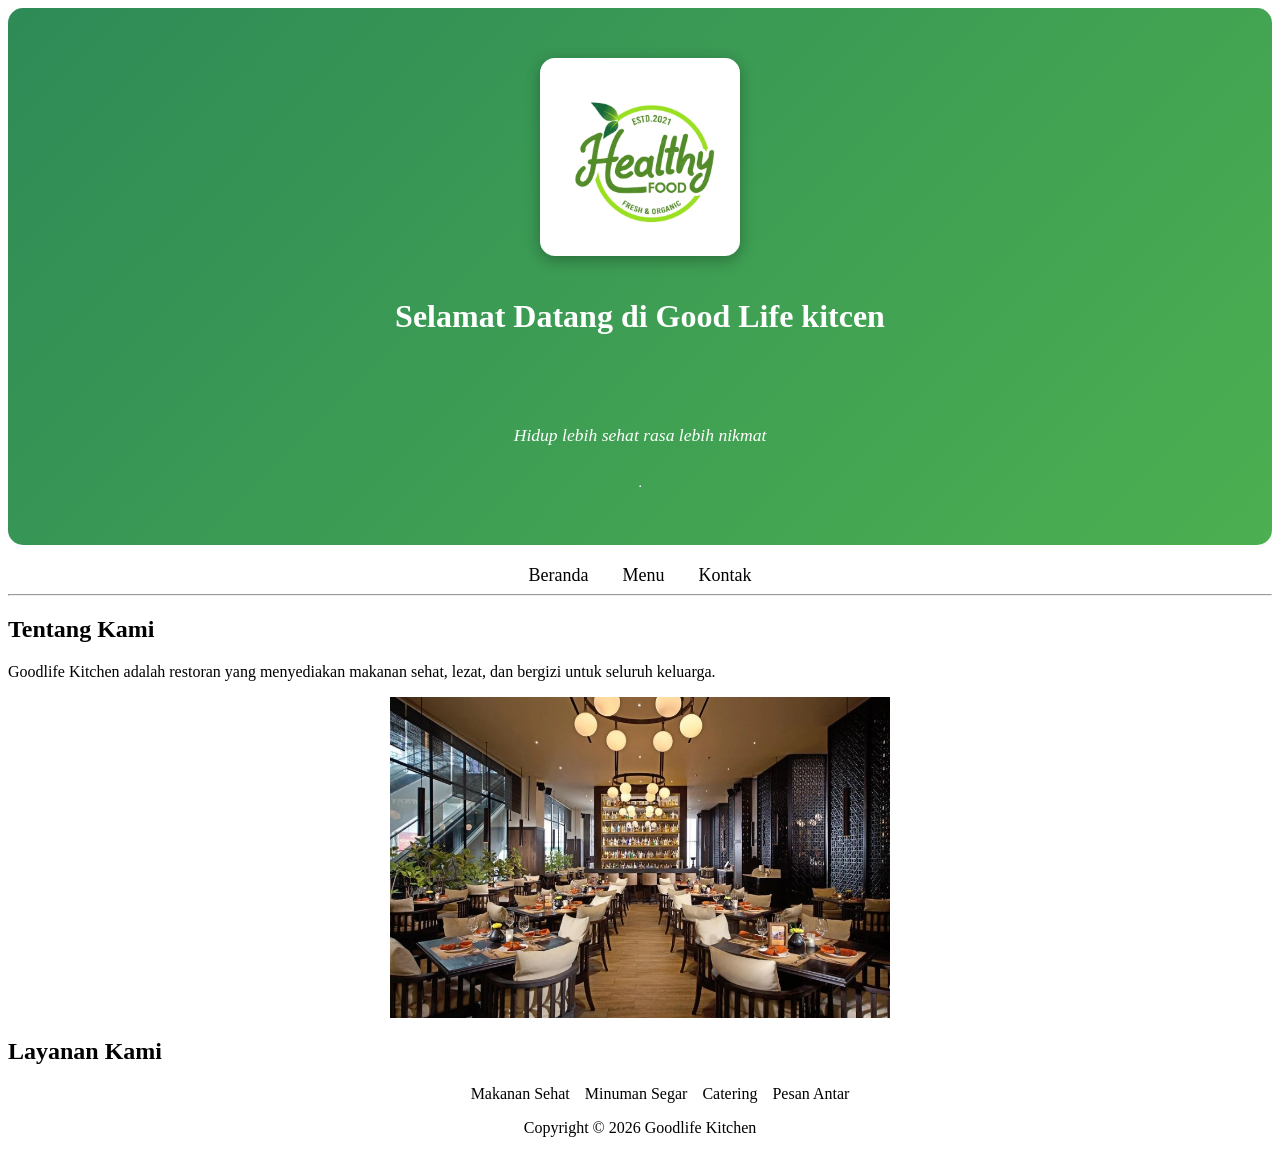
<file: index.html>
<!DOCTYPE html>
<html>
  <head>
    <title>web restoran</title>
  </head>
  <body>
    <link rel="stylesheet" href="style.css">
    
    <div class="hero">
    <img  src="Screenshot_23-6-2026_13408_img.magnific.com.jpeg" width="200"  alt="gambar" style="display:block; margin-left:auto; margin-right:auto;">
   
    <div class="hero-text">
    <h2 align="center">Selamat Datang di Good Life kitcen</h2><br>
    <p align="center">
    <em>Hidup lebih sehat rasa lebih nikmat</em>
   </div>
    <hr>
</div>
 <center>
        <a href="index.html" class="tanpa-garis">Beranda</a> 
        <a href="menu.html"class="tanpa-garis">Menu</a> 
        <a href="kontak.html" class="tanpa-garis">Kontak</a>
    </center>
    <hr>
     <h2>Tentang Kami</h2>

    <p>
        Goodlife Kitchen adalah restoran yang menyediakan
        makanan sehat, lezat, dan bergizi untuk seluruh keluarga.
    </p>
    <img src="gambar2.jpeg"  width="500"  alt="gambar" style="display:block; margin-left:auto; margin-right:auto;">
    
    <h2>Layanan Kami</h2>
    <ul>
        <li>Makanan Sehat</li>
        <li>Minuman Segar</li>
        <li>Catering</li>
        <li>Pesan Antar</li>
    </ul>
     <footer>
        <p align="center">
            Copyright © 2026 Goodlife Kitchen
        </p>
    </footer>
  </body>
</html>
</file>
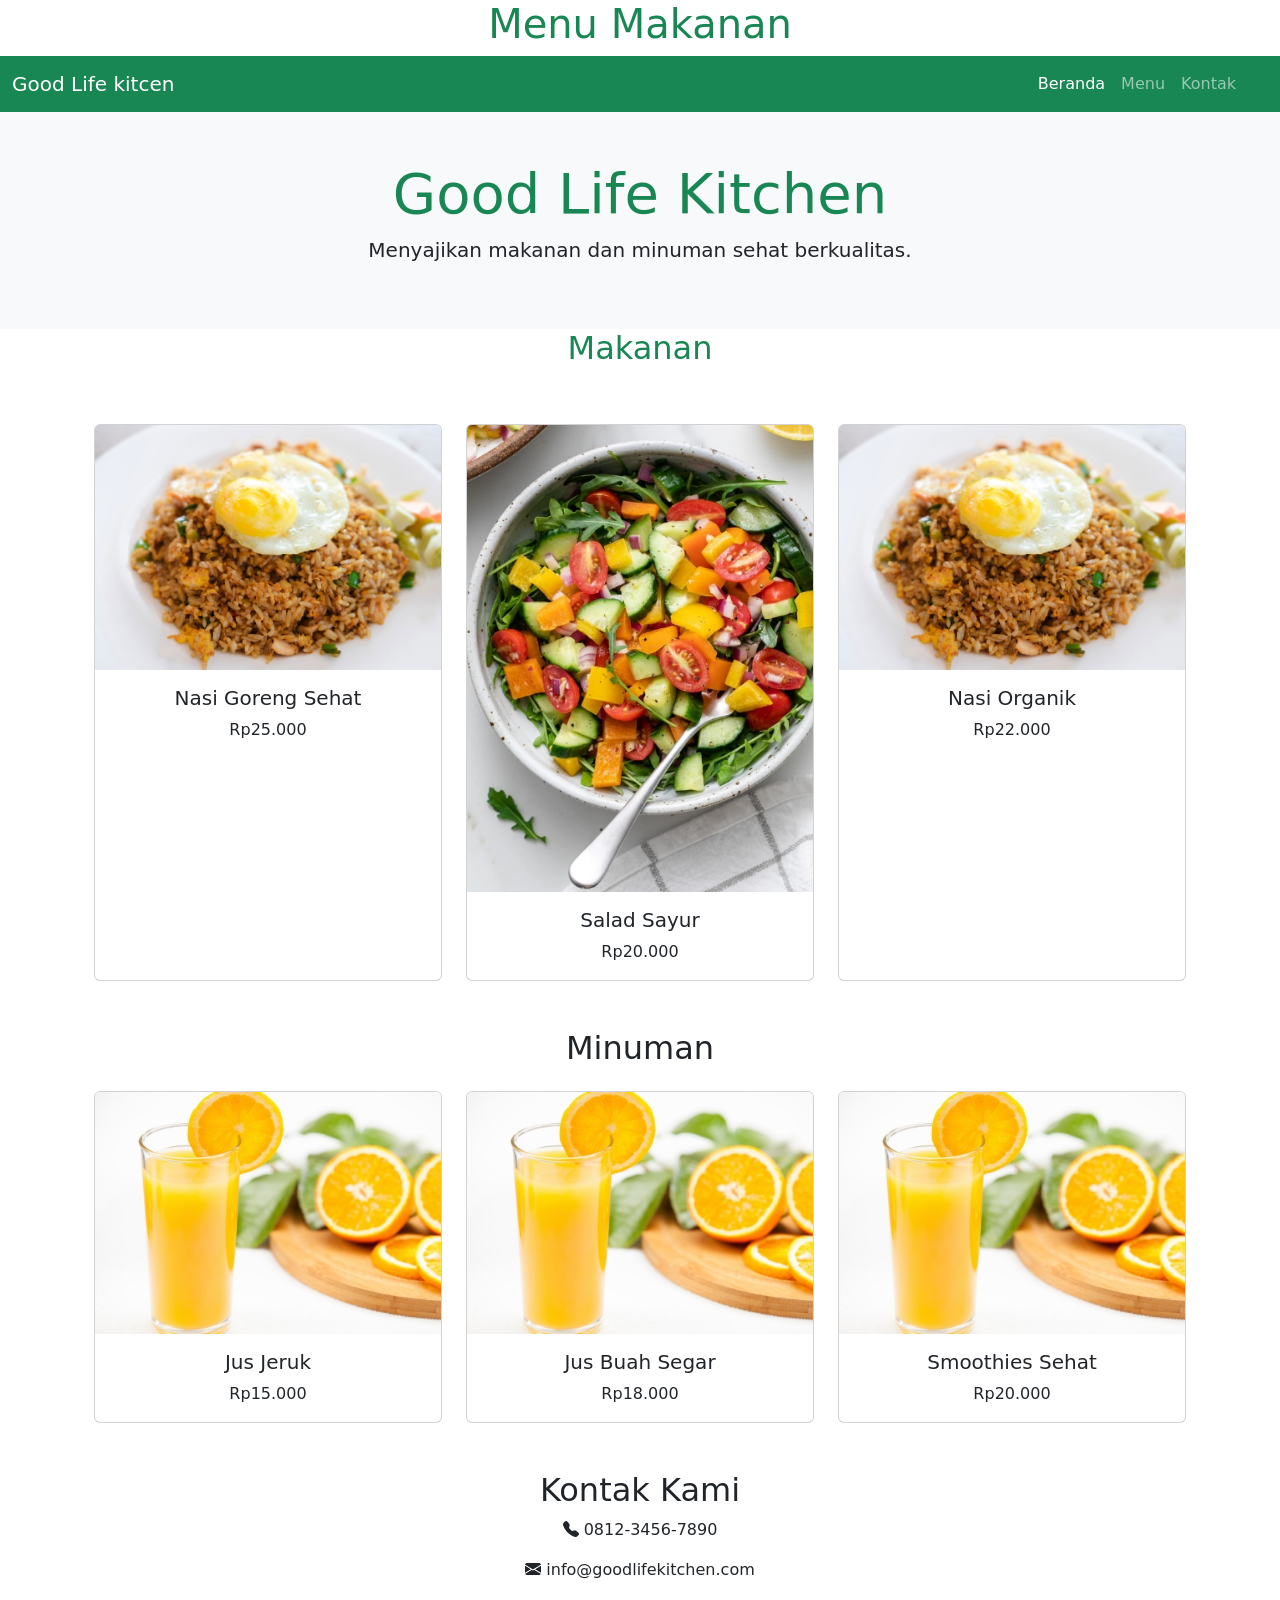
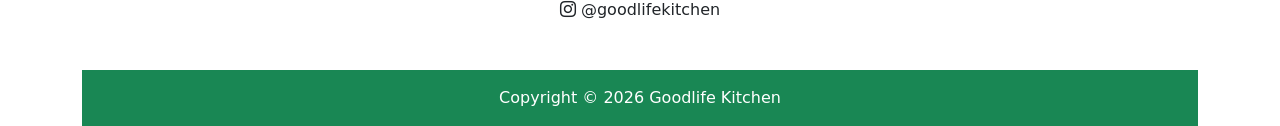
<file: menu.html>
<!doctype html>
<html lang="en">
  <head>
    <meta charset="utf-8">
    <meta name="viewport" content="width=device-width, initial-scale=1">
    <title>tugas Bootstrap</title>
    <link href="https://cdn.jsdelivr.net/npm/bootstrap@5.3.8/dist/css/bootstrap.min.css" rel="stylesheet" integrity="sha384-sRIl4kxILFvY47J16cr9ZwB07vP4J8+LH7qKQnuqkuIAvNWLzeN8tE5YBujZqJLB" crossorigin="anonymous">
    <link rel="stylesheet"
          href="https://cdn.jsdelivr.net/npm/bootstrap-icons@1.13.1/font/bootstrap-icons.min.css">
   <style>
        .nav-link{
            transition:all 0.3s ease;

        }

         .nav-link:hover{
            background-color: white;
            color: rgb(33, 33, 59) !important;
            border-radius: 5px;
        }

    </style>
  </head>
  <body>
    <h1 class="text-center text-success">Menu Makanan</h1>
    <script src="https://cdn.jsdelivr.net/npm/bootstrap@5.3.8/dist/js/bootstrap.bundle.min.js" integrity="sha384-FKyoEForCGlyvwx9Hj09JcYn3nv7wiPVlz7YYwJrWVcXK/BmnVDxM+D2scQbITxI" crossorigin="anonymous"></script>
<nav class="navbar navbar-expand-lg bg-success navbar-dark">
  <div class="container-fluid">
    <a class="navbar-brand" href="#">Good Life kitcen</a>
    <button class="navbar-toggler" type="button" data-bs-toggle="collapse" data-bs-target="#navbarNav" aria-controls="navbarNav" aria-expanded="false" aria-label="Toggle navigation">
      <span class="navbar-toggler-icon"></span>
    </button>
    <div class="collapse navbar-collapse" id="navbarNav">
      <ul class="navbar-nav ms-auto me-4">
        <li class="nav-item">
          <a class="nav-link active" aria-current="page" href="#">Beranda</a>
        </li>
        <li class="nav-item">
          <a class="nav-link" href="#">Menu</a>
        </li>
        <li class="nav-item">
          <a class="nav-link" href="#">Kontak</a>
        </li>
      </ul>
    </div>
  </div>
</nav>
<style>
</style>
</nav>
<div class="container-fluid bg-light text-center py-5">
    <h1 class="display-4 text-success">Good Life Kitchen</h1>
    <p class="lead">Menyajikan makanan dan minuman sehat berkualitas.</p>
</div>
 <section id="about">
    <div class="container text-center">
        <div class="row">
            <div class="col">
                <h2 class="text-success">Makanan</h2>
            </div>
        </div>
        <section class="container my-5">


    <div class="row g-4">

        <div class="col-md-4">
            <div class="card h-100">
                <img src="nasi goreng.jpeg" class="card-img-top" alt="Nasi Goreng">
                <div class="card-body text-center">
                    <h5 class="card-title">Nasi Goreng Sehat</h5>
                    <p class="card-text">Rp25.000</p>
                </div>
            </div>
        </div>

        <div class="col-md-4">
            <div class="card h-100">
                <img src="salad buah.jpeg" class="card-img-top" alt="Salad Sayur">
                <div class="card-body text-center">
                    <h5 class="card-title">Salad Sayur</h5>
                    <p class="card-text">Rp20.000</p>
                </div>
            </div>
        </div>

        <div class="col-md-4">
            <div class="card h-100">
                <img src="nasi goreng.jpeg" class="card-img-top" alt="Menu Tambahan">
                <div class="card-body text-center">
                    <h5 class="card-title">Nasi Organik</h5>
                    <p class="card-text">Rp22.000</p>
                </div>
            </div>
        </div>

    </div>
</section>

<!-- Minuman -->
<section class="container my-5">
    <h2 class="text-center mb-4">Minuman</h2>

    <div class="row g-4">

        <div class="col-md-4">
            <div class="card h-100">
                <img src="jus jeruk.jpeg" class="card-img-top" alt="Jus Jeruk">
                <div class="card-body text-center">
                    <h5 class="card-title">Jus Jeruk</h5>
                    <p class="card-text">Rp15.000</p>
                </div>
            </div>
        </div>

        <div class="col-md-4">
            <div class="card h-100">
                <img src="jus jeruk.jpeg" class="card-img-top" alt="Jus Buah">
                <div class="card-body text-center">
                    <h5 class="card-title">Jus Buah Segar</h5>
                    <p class="card-text">Rp18.000</p>
                </div>
            </div>
        </div>

        <div class="col-md-4">
            <div class="card h-100">
                <img src="jus jeruk.jpeg" class="card-img-top" alt="Smoothies">
                <div class="card-body text-center">
                    <h5 class="card-title">Smoothies Sehat</h5>
                    <p class="card-text">Rp20.000</p>
                </div>
            </div>
        </div>

    </div>
</section>

<!-- Kontak -->
<section class="container text-center my-5">
    <h2>Kontak Kami</h2>

    <p>
        <i class="bi bi-telephone-fill"></i>
        0812-3456-7890
    </p>

    <p>
        <i class="bi bi-envelope-fill"></i>
        info@goodlifekitchen.com
    </p>

    <p>
        <i class="bi bi-instagram"></i>
        @goodlifekitchen
    </p>
</section>

<!-- Footer -->
<footer class="bg-success text-white text-center py-3">
    Copyright © 2026 Goodlife Kitchen
</footer>

<script src="https://cdn.jsdelivr.net/npm/bootstrap@5.3.8/dist/js/bootstrap.bundle.min.js"></script>
  </body>
</html>
</file>
<file: style.css>
/* BERANDA */
.hero{
    display:flex;
    flex-direction:column;
    justify-content:center;
    align-items:center;
    gap:40px;
    padding:50px 20px;
    background:linear-gradient(135deg,#2e8b57,#4caf50);
    color:white;
    border-radius:15px;
    margin-bottom:20px;
    text-align:center;
    gap:15px;

}

.tanpa-garis{
    text-decoration:none;
    color:black;
    font-size:18px;
    padding:10px 15px;
    border-radius:8px;
    transition:0.3s;
}

.tanpa-garis:hover{
    background-color:#2e8b57;
    color:white;
}



.hero img{
    width:200px;
    max-width:100%;
    border-radius:15px;
    box-shadow:0 4px 15px rgba(0, 0, 0, 0.3);

}

.hero-text{
    display:flex;
    flex-direction:column;
    justify-content:center;
    gap:15px;
    max-width:500px;
}

.hero h2{
    font-size:2rem;
}

.hero em{
    font-size:1.1rem;
}

/* Responsive */
@media(max-width:768px){
    .hero{
        flex-direction:column;
        text-align:center;
    }

    .hero h2{
        font-size:1.5rem;
    }
}


ul{
    display:flex;
    justify-content:center;
    gap:15px;
    flex-wrap:wrap;
    list-style:none;
}

li:hover{
    background:#2e8b57;
    color:white;
    padding:15px;
    border-radius:10px;
}
</file>
